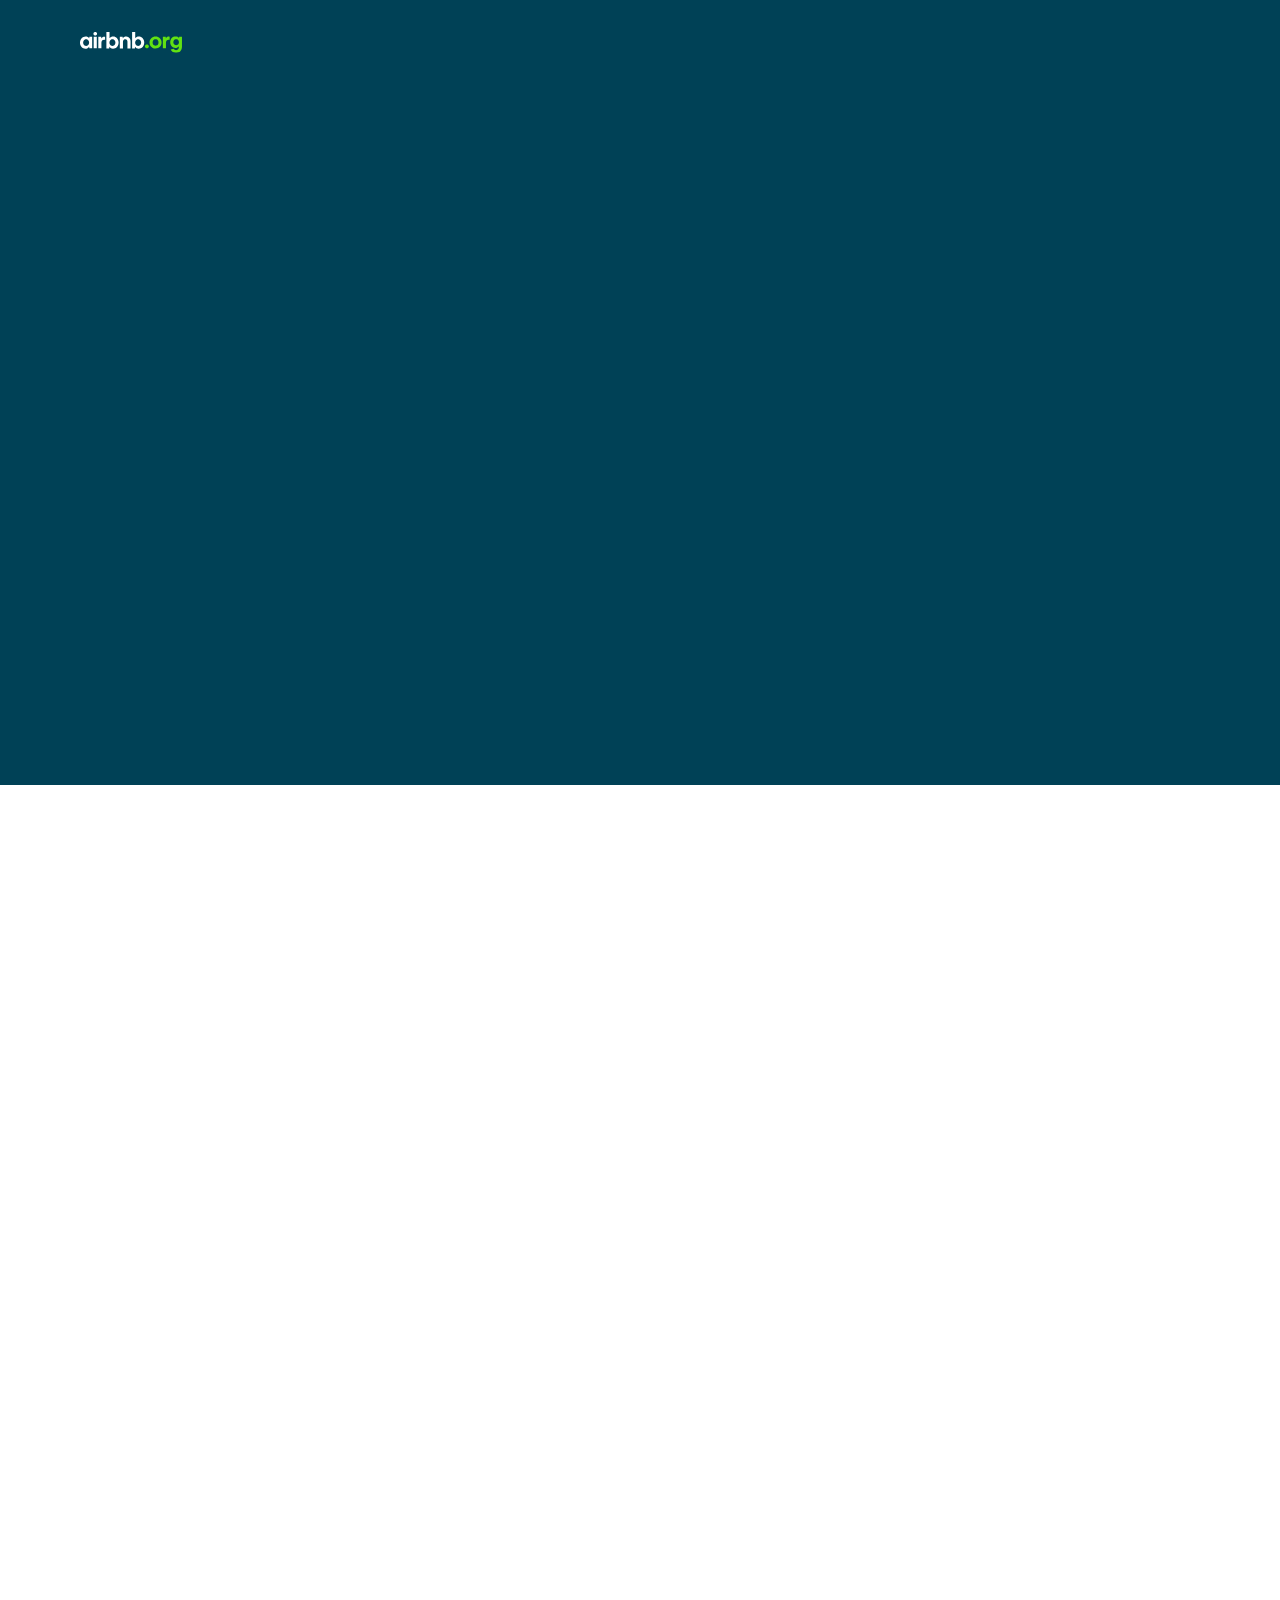
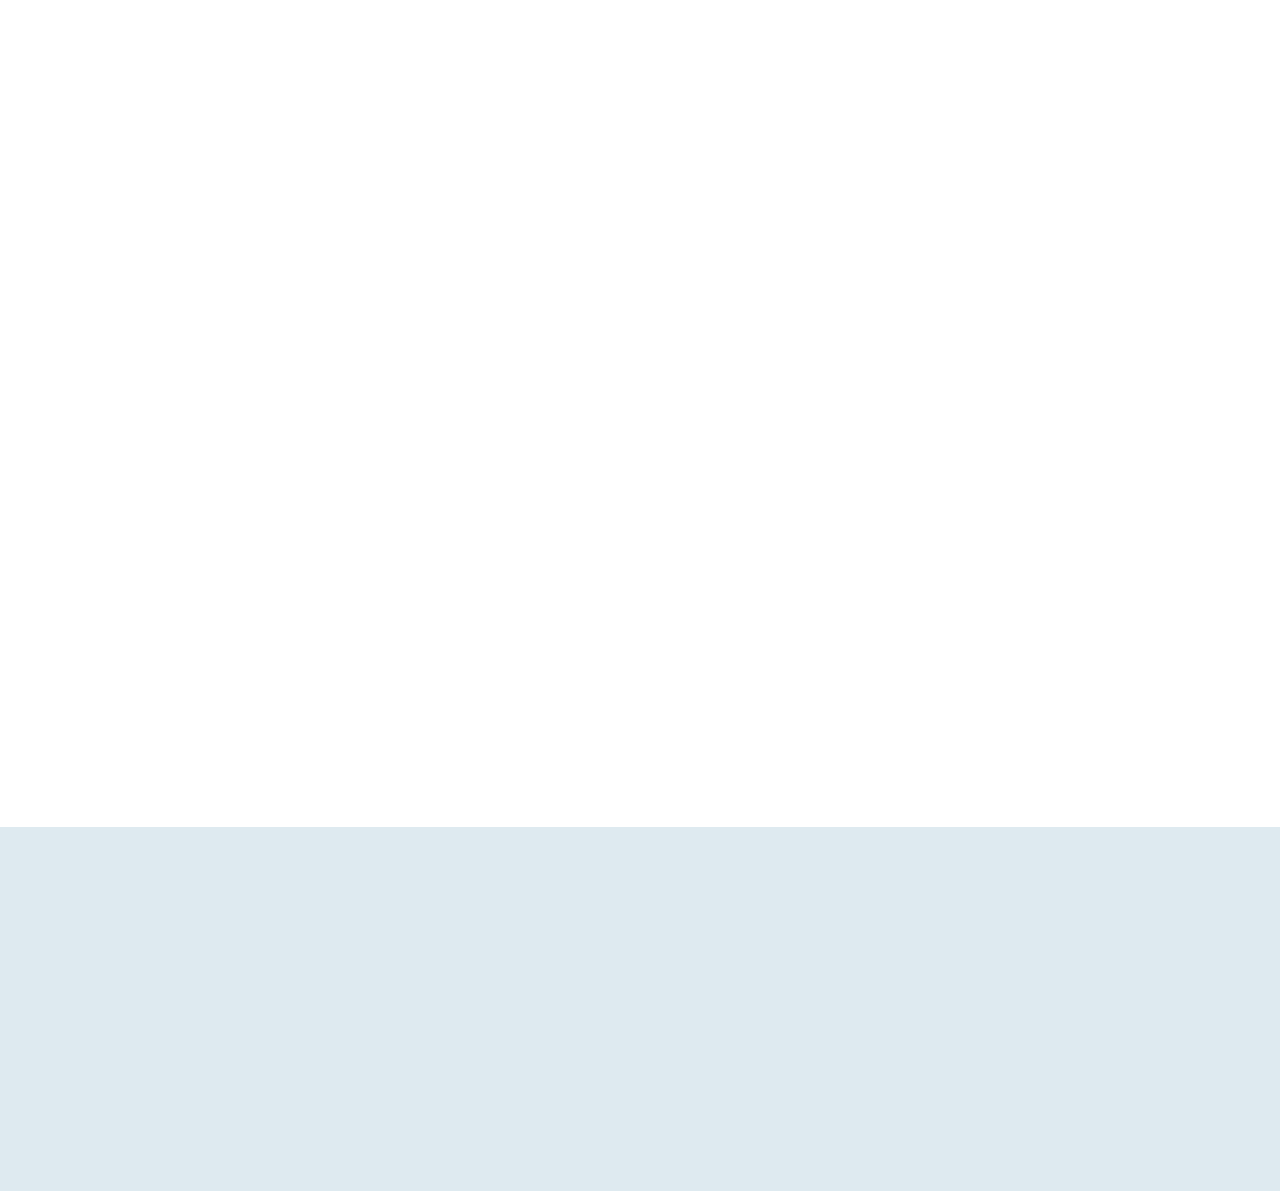
<file: index.html>
<!DOCTYPE html>
<html>
  <head>
    <meta charset="utf-8" />
    <meta name="generator" content="AirbnbLove" />
    <meta http-equiv="X-UA-Compatible" content="IE=edge" />
    <meta name="viewport" content="width=device-width, initial-scale=1" />
    <!-- <base href="/"> -->
    <title>Gifts from Airbnb</title>
    <meta
      name="description"
      content="Thank you for hosting"
    />
    <meta property="og:title" content="Gifts from Airbnb" />
    <meta property="og:type" content="website" />
    <meta property="og:url" content="___CURRENT_URL___" />
    <meta property="og:description" content="Thank you for hosting" />
    <meta property="og:image" content="assets/meta_image.png" />
    <link rel="icon" type="image/png" href="assets/favicon.png" sizes="32x32" />
    <link rel="preconnect" href="https://fonts.googleapis.com" />
    <link rel="preconnect" href="https://fonts.gstatic.com" crossorigin />
    <link
      href="https://fonts.googleapis.com/css2?family=Bebas+Neue&display=swap"
      rel="stylesheet"
    />
    <link rel="stylesheet" href="base.css" />
    <link rel="stylesheet" href="styles.css" />
    <link rel="stylesheet" href="form.css" />
  </head>
  <body id="index">
    <header class="fixed">
      <div class="logo">
        <img src="assets/org-logo-white.svg" />
      </div>
    </header>

    <header>
      <div class="logo">
        <img src="assets/org-logo-white.svg" />
      </div>
    </header>

    <section class="hero padding">
      <h1>
        <span class="intro-animation">Thank you </span><br />
        <span class="intro-animation">for Hosting </span>
      </h1>
    </section>

    <section class="padding">
      <aside class="max-width">
        <h2 class="sub animate">
          You played an integral role in providing free, temporary housing for over 24,000 Afghan newcomers. 
          As a token of our gratitude, we’d like to send you a little something. TEST TEST
        </h2>
      </aside>
    </section>

    <section class="user-details padding">

      <form
      class="address-form animate"
      action="https://usebasin.com/f/a0b8c378422e"
      method="POST"
      id="address-form"
    >
      <div class="max-width">
        <div class="t-size">
        
        <div class="size-selector">




        </div>
     
        </div>

        <div class="address">
          <p class="address-title">Where should we send the package?</p>
        </div>

          <div class="two-fields">
            <div class="form-field">
              <input
                type="text"
                name="first-name"
                class="field-inpu fname"
                id="first-name"
                required
              />
              <label for="first-name"><span>First name</span></label>
            </div>

            <div class="form-field">
              <input
                type="text"
                name="last-name"
                class="field-input lname"
                id="last-name"
                required
              />
              <label for="last-name"><span>Last name</span></label>
            </div>
          </div>

          <div class="form-field">
            <input
              type="text"
              name="address-one"
              class="field-input"
              id="address-one"
              required
            />
            <label for="address-one"><span>Address line one</span></label>
          </div>

          <div class="form-field">
            <input
              type="text"
              name="address-two"
              class="field-input"
              id="address-two"
            />
            <label for="address-two" id="address-two-label"
              ><span>Address line two</span></label
            >
          </div>

          <div class="form-field">
            <input
              type="text"
              name="city"
              class="field-input"
              id="city"
              required
            />
            <label for="city"><span>City</span></label>
          </div>

          <div class="form-field">
            <input
              type="text"
              name="province-state-region"
              class="field-input"
              id="province-state-region"
              required
            />
            <label for="province-state-region"
              ><span>Province/State/Region</span></label
            >
          </div>

          <div class="form-field">
            <input
              type="text"
              name="zip/postcode"
              class="field-input"
              id="zip/postcode"
              required
            />
            <label for="zip/postcode"><span>Zip/Postcode</span></label>
          </div>

          <div class="form-field">
            <select name="country" class="field-input" id="country" required>
              <option value=""></option>
              <option value="Argentina">Argentina</option>
              <option value="Australia">Australia</option>
              <option value="Austria">Austria</option>
              <option value="Belgium">Belgium</option>
              <option value="Bulgaria">Bulgaria</option>
              <option value="Canada">Canada</option>
              <option value="Chile">Chile</option>
              <option value="Colombia">Colombia</option>
              <option value="Croatia">Croatia</option>
              <option value="Cyprus">Cyprus</option>
              <option value="Czech Republic">Czech Republic</option>
              <option value="Denmark">Denmark</option>
              <option value="Estonia">Estonia</option>
              <option value="Finland">Finland</option>
              <option value="France">France</option>
              <option value="Germany">Germany</option>
              <option value="Greece">Greece</option>
              <option value="Hong Kong">Hong Kong</option>
              <option value="Hungary">Hungary</option>
              <option value="Indonesia">Indonesia</option>
              <option value="Ireland">Ireland</option>
              <option value="Israel">Israel</option>
              <option value="Italy">Italy</option>
              <option value="Japan">Japan</option>
              <option value="Korea">Korea, Republic of</option>
              <option value="Latvia">Latvia</option>
              <option value="Lithuania">Lithuania</option>
              <option value="Luxembourg">Luxembourg</option>
              <option value="Malaysia">Malaysia</option>
              <option value="Malta">Malta</option>
              <option value="Mexico">Mexico</option>
              <option value="Netherlands">Netherlands</option>
              <option value="New Zealand">New Zealand</option>
              <option value="Norway">Norway</option>
              <option value="Peru">Peru</option>
              <option value="Philippines">Philippines</option>
              <option value="Poland">Poland</option>
              <option value="Portugal">Portugal</option>
              <option value="Puerto Rico">Puerto Rico</option>
              <option value="Romania">Romania</option>
              <option value="Singapore">Singapore</option>
              <option value="Slovakia">Slovakia</option>
              <option value="Slovenia">Slovenia</option>
              <option value="South Africa">South Africa</option>
              <option value="Span">Spain</option>
              <option value="Sweden">Sweden</option>
              <option value="Switzerland">Switzerland</option>
              <option value="Taiwan">Taiwan</option>
              <option value="Thailand">Thailand</option>
              <option value="United Arab Emirates">United Arab Emirates</option>
              <option value="United Kingdom">United Kingdom</option>
              <option value="United States">United States</option>
            </select>
            <label for="country"><span>Country/Region</span></label>
          </div>

          <div class="form-field">
            <input
              type="number"
              name="phone"
              class="field-input"
              id="phone"
              required
            />
            <label for="phone"><span>Phone</span></label>
          </div>

          <!-- <div class="form-field">
            <input
              type="email"
              name="email"
              class="field-input"
              id="email"
              required
            />
            <label for="email" id="email-label"><span>Email</span></label>
          </div> -->

          <button type="submit" class="submit">Submit</button>
        </form>
      </div>
    </section>

    <footer class="footer padding">
      <h3 class="contact animate">
        For any questions, contact Kat Boratko at  <span>katrina.boratko@airbnb.com</span>
      </h3>
      <img class="ao-logo animate" src="assets/ao_logo.svg" />
      <h3 class="tag animate">
        We partner with &Open, The world’s first happiness platform. 
      </h3>
    </footer>

    <script src="main.js"></script>
  </body>
</html>
</file>
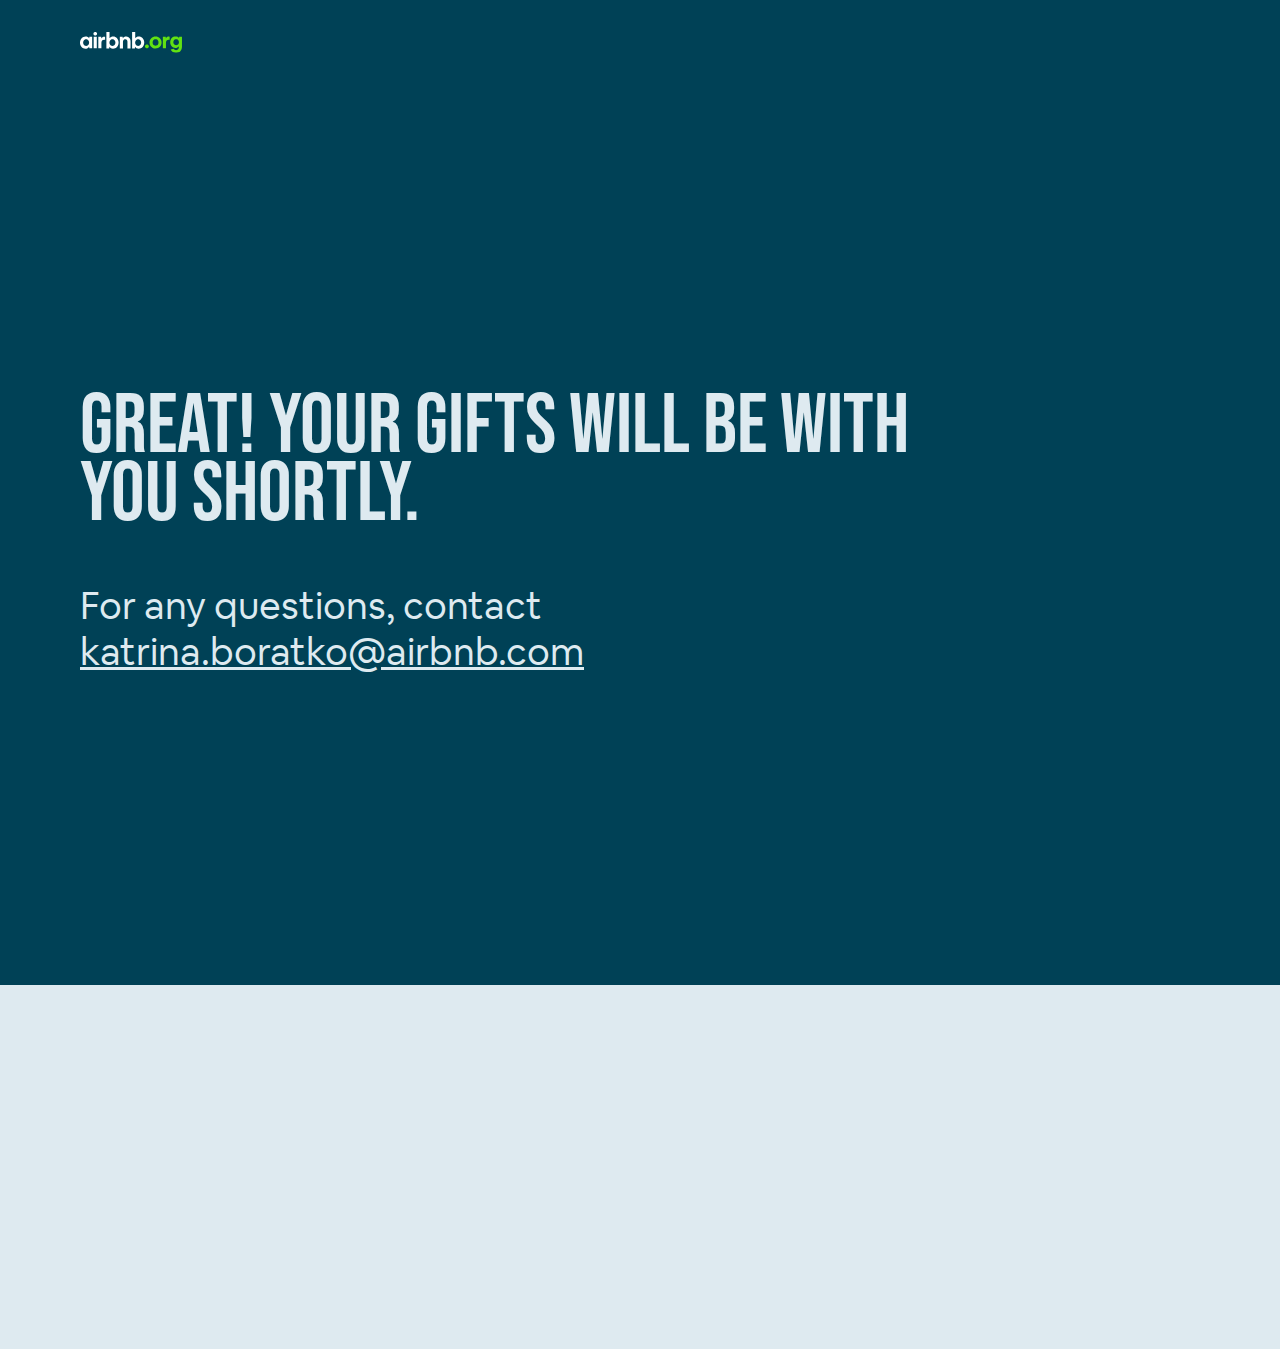
<file: thank-you.html>
<!DOCTYPE html>
<html>
  <head>
    <meta charset="utf-8" />
    <meta name="generator" content="AirbnbLove" />
    <meta http-equiv="X-UA-Compatible" content="IE=edge" />
    <meta name="viewport" content="width=device-width, initial-scale=1" />
    <!-- <base href="/"> -->
    <title>Gifts from Airbnb</title>
    <meta name="description" content="Thank you for hosting" />
    <meta property="og:title" content="Gifts from Airbnb" />
    <meta property="og:type" content="website" />
    <meta property="og:url" content="___CURRENT_URL___" />
    <meta property="og:description" content="Thank you for hosting" />
    <meta property="og:image" content="assets/meta_image.png" />
    <link rel="icon" type="image/png" href="assets/favicon.png" sizes="32x32" />
    <link rel="preconnect" href="https://fonts.googleapis.com" />
    <link rel="preconnect" href="https://fonts.gstatic.com" crossorigin />
    <link
      href="https://fonts.googleapis.com/css2?family=Bebas+Neue&display=swap"
      rel="stylesheet"
    />
    <link rel="stylesheet" href="base.css" />
    <link rel="stylesheet" href="styles.css" />
    <link rel="stylesheet" href="form.css" />
  </head>
  <body id="thank-you">
    <header class="fixed">
      <div class="logo">
        <img src="assets/org-logo-white.svg" />
      </div>
    </header>

    <header>
      <div class="logo">
        <img src="assets/org-logo-white.svg" />
      </div>
    </header>

    <section class="success padding">
      <div class="success-container">
        <div class="success-titles">
          <h1 class="success-title">
            Great! Your gifts will be with you shortly.
          </h1>
          <!-- <h2 class="success-subtitle">
            Look out for an email from the shipping company with tracking
            information.
          </h2> -->
        </div>
        <p class="success-contact">
          For any questions, contact <span>katrina.boratko@airbnb.com</span>
        </p>
      </div>
    </section>

    <footer class="footer padding">
      <h3 class="contact animate">
        For any questions, contact <span>katrina.boratko@airbnb.com</span>
      </h3>
      <img class="ao-logo animate" src="assets/ao_logo.svg" />
      <h3 class="tag animate">
        We partner with &Open, The world’s first happiness platform.
      </h3>
    </footer>

    <script src="main.js"></script>
  </body>
</html>
</file>
<file: base.css>
html, body, div, span, applet, object, iframe,
h1, h2, h3, h4, h5, h6, p, blockquote, pre,
a, abbr, acronym, address, big, cite, code,
del, dfn, em, img, ins, kbd, q, s, samp,
small, strike, strong, sub, sup, tt, var,
b, u, i, center,
dl, dt, dd, ol, ul, li,
fieldset, form, label, legend,
table, caption, tbody, tfoot, thead, tr, th, td,
article, aside, canvas, details, embed,
figure, figcaption, footer, header, hgroup,
menu, nav, output, ruby, section, summary,
time, mark, audio, video {
  margin: 0;
  padding: 0;
  border: 0;
  font-size: 100%;
  font: inherit;
  vertical-align: baseline;
}

article, aside, details, figcaption, figure,
footer, header, hgroup, menu, nav, section {
  display: block;
}
body {
  line-height: 1;
}
ol, ul {
  list-style: none;
}
blockquote, q {
  quotes: none;
}
blockquote:before, blockquote:after,
q:before, q:after {
  content: '';
  content: none;
}
table {
  border-collapse: collapse;
  border-spacing: 0;
}

img, iframe {
  vertical-align: bottom;
  max-width: 100%;
}

input, textarea, select {
  font: inherit;
}

* {
  -webkit-box-sizing: border-box;
  -moz-box-sizing: border-box;
  box-sizing: border-box;
  -webkit-font-smoothing: antialiased;
  text-rendering: optimizeLegibility;
}
</file>
<file: styles.css>
@font-face {
  font-family: Cereal Regular;
  src: url(assets/fonts/Cereal_Rg.ttf);
}

@font-face {
  font-family: Cereal Bold;
  src: url(assets/fonts/Cereal_A_Bd.ttf);
}

@keyframes fadeIn {
  0% {
    opacity: 0;
  }
  100% {
    opacity: 1;
  }
}

:root {
  --blue: #004156;
  --blue-light: #deeaf0;
  --black: #222222;
  --white: #ffffff;
  --transparent: #2eb8ea00;
}

.padding {
  padding: 8rem 5rem;
}

.max-width {
  max-width: 58rem;
}

h1 {
  font-family: "Bebas Neue";
  font-size: 16rem;
  line-height: 81.4%;
  color: #deeaf0;
}

.success-title {
  font-size: 5.25rem;
  margin-bottom: 3.5rem;
  margin-right: 3rem;
}

h1 span {
  opacity: 0;
}

h2 {
  font-size: 3.37rem;
  line-height: 1.2;
}

.success-subtitle {
  font-size: 3.375rem;
  margin-bottom: 8rem;
}

p {
  font-size: 2.375rem;
}

body {
  font-family: Cereal Regular;
  font-size: 16px;
  line-height: 1.2;
}

header {
  background: var(--blue);
  padding: 2rem 5rem;
  width: 100vw;
  z-index: 2;
  position: relative;
  transition: position 2s linear;
}

.fixed {
  background: var(--blue);
  position: fixed;
  transform: translateY(-100%);
  transition: transform 0.5s;
}

.show {
  transform: translateY(0);
}

.hero,
.success {
  background: var(--blue);
  height: calc(100vh - 200px);
  display: flex;
  align-items: center;
}

.success {
  height: 100vh;
}

.user-details {
  padding-top: 0;
}

.t-title {
  max-width: 40rem;
  font-family: Cereal Bold;
}

.t-sub,
.measurement {
  font-size: 1rem;
  text-decoration: underline;
  margin-top: 1rem;
  cursor: pointer;
}

.address {
  padding: 7rem 0 2rem 0;

  font-family: Cereal Bold;
}

.address-sub {
  margin-top: 2rem;
}

footer {
  background: var(--blue-light);
}

.contact {
  margin-bottom: 2.4rem;
}

.contact span,
.success-contact span {
  text-decoration: underline;
}

.ao-logo {
  max-width: 3.75rem;
  margin-bottom: 0.8rem;
}

.success-container {
  max-width: 60rem;
  color: var(--blue-light);
}

@media (max-width: 1440px) {
  h1 {
    font-size: 12rem;
  }
}

@media (max-width: 1024px) {
  .sub {
    margin: 0;
  }
}

@media (max-width: 910px) {
  .scroll-indicator {
    display: block;
  }

  .success-title {
    font-size: 4rem;
  }

  .success-subtitle,
  .success-contact {
    font-size: 2rem;
  }
}

@media (max-width: 700px) {
  h1 {
    font-size: 8rem;
  }

  h2,
  p {
    font-size: 2rem;
  }

  .success-title {
    font-size: 3rem;
  }

  .success-subtitle,
  .success-contact {
    font-size: 1.5rem;
  }

  .illustration {
    width: 50%;
  }

  .description {
    margin-right: 0;
  }
}

@media (max-width: 500px) {
  h1 {
    font-size: 6rem;
    line-height: 1;
  }

  h2,
  p,
  .success-contact {
    font-size: 1.5rem;
  }

  header {
    padding: 2rem;
  }

  .padding {
    padding: 4rem 2rem;
  }

  .success {
    align-items: flex-start;
  }

  .success-subtitle {
    margin-bottom: 3rem;
  }

  .guide {
    flex-direction: column;
  }

  .illustration {
    width: 80%;
  }

  .description {
    margin-left: 0;
  }
}
</file>
<file: form.css>
.form-wrapper {
  padding: 0 0;
}

.two-fields {
  display: flex;
  align-items: center;
  justify-content: center;
  width: 100%;
}

.two-fields .form-field {
  width: 50%;
}

#first-name {
  margin-right: 5px;
}

#last-name {
  margin-left: 5px;
}

.form-field {
  font-size: calc(0.2vw + 1vh + 1vmin);
  position: relative;
  display: flex;
  align-items: center;
  margin-top: 10px;
  width: 100%;
}

input,
select {
  padding: 0.5em 0 0.5em 0;
  border: 0;
  border-radius: 0;
  border-bottom: 1px solid #141414;
  background: transparent;
  width: 100%;
  transition: 0.2s;
}

input {
  z-index: 10;
}

select {
  -webkit-appearance: none;
  -moz-appearance: none;
  background-position: 98% 50%;
  background-repeat: no-repeat;
  background-image: url(assets/arrow.png);
  background-size: 3%;
  cursor: pointer;
}

label {
  position: absolute;
  pointer-events: none;
  z-index: 10;
}

input:focus + label,
input:active + label,
input:valid + label,
select:focus + label,
select:active + label,
select:valid + label {
  top: -10px;
  margin: 15px 0 0 0;
  font-size: 12px;
}

input:focus,
input:active,
input:valid,
select:focus,
select:active,
select:valid {
  margin-top: 15px;
  outline: none;
}

/* Change Autocomplete styles in Chrome*/
input:-webkit-autofill,
input:-webkit-autofill:hover,
input:-webkit-autofill:focus,
select:-webkit-autofill,
select:-webkit-autofill:hover,
select:-webkit-autofill:focus {
  border-bottom: 1px solid #141414;
  -webkit-text-fill-color: #141414;
  -webkit-box-shadow: 0 0 0px 1000px rgb(255, 255, 255) inset;
}

button {
  font-size: 1.23rem;
  padding: 0.8rem 2rem;
  cursor: pointer;
  margin: 2rem 0 0 0;
  border: none;
  background: var(--blue);
  color: var(--white);
  transition: background-color 0.2s linear;

  display: block;
  align-self: flex-start;
}

button:hover {
  background: #005c7a;
  color: var(--white);
}

.t-size .form-field {
  max-width: 50%;
  margin-top: 3rem;
}

/* validate non required fields*/
#address-two + label {
  top: 10px;
  font-size: calc(0.2vw + 1vh + 1vmin);
}

#address-two-label.valid-form {
  top: -10px;
  margin: 15px 0 0 0;
  font-size: 12px;
}

#email + label {
  top: 10px;
  /*   margin: 10px 0 0 0; */
  font-size: calc(0.2vw + 1vh + 1vmin);
}

#email-label.valid-form {
  top: -10px;
  margin: 15px 0 0 0;
  font-size: 12px;
}

@media only screen and (max-width: 1536px) {
  .form-field,
  #address-two + label,
  #email + label {
    font-size: calc(0.8vw + 1vh + 1vmin);
  }
}

@media only screen and (max-width: 540px) {
  .form-field,
  #address-two + label,
  #email + label {
    font-size: 24px;
  }

  .two-fields {
    flex-direction: column;
  }

  .two-fields .form-field {
    width: 100%;
  }

  select {
    background-size: 5%;
  }

  .t-size .form-field {
    max-width: 100%;
  }
}
</file>
